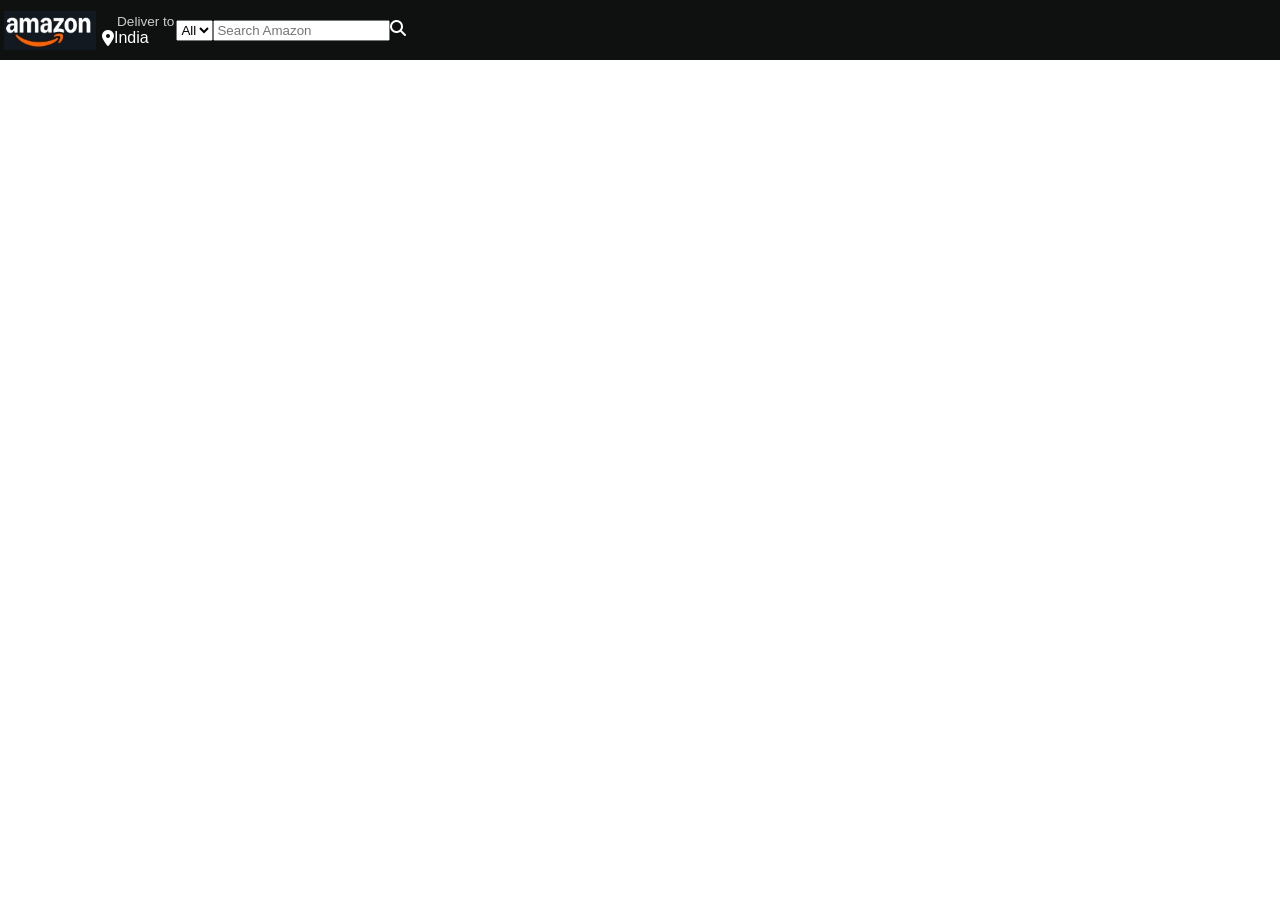
<file: amazonClone/index.html>
<!DOCTYPE html>
<html lang="en">
<head>
    <meta charset="UTF-8">
    <meta name="viewport" content="width=device-width, initial-scale=1.0">
    <title>Amazon</title>
    <link rel="stylesheet" href="https://cdnjs.cloudflare.com/ajax/libs/font-awesome/6.7.2/css/all.min.css">
    <link rel="stylesheet" href="style.css">
</head>
<body>
    <header>
        <div class="navbar">
            <div class="nav-logo border">
                <div class="logo"></div>
            </div>

            <div class="nav-address border">
                <p class="add-first">Deliver to</p>
                <div class="add-icon">
                    <i class="fa-solid fa-location-dot"></i>
                    <p class="add-sec">India</p>
                </div>
            </div>
            <div class="nav-search">
                <select>
                    <option>All</option>
                </select>
                <input placeholder="Search Amazon">
                <div class="searcg-icon">
                    <i class="fa-solid fa-magnifying-glass"></i>
                </div>
            </div>
        </div>
    </header>

</body>
</html>
</file>
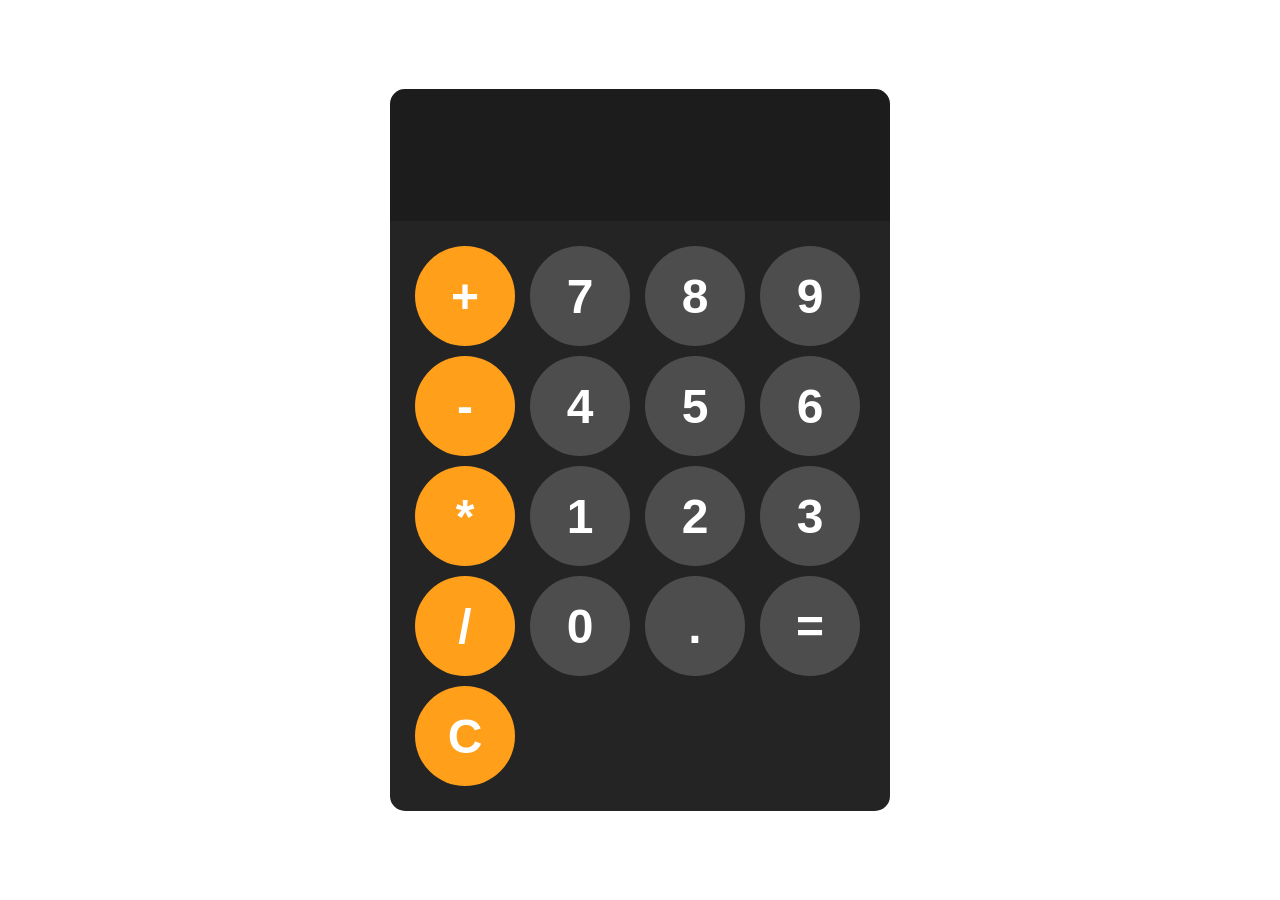
<file: calculator/index.html>
<!DOCTYPE html>
<html lang="en">
<head>
    <meta charset="UTF-8">
    <meta name="viewport" content="width=device-width, initial-scale=1.0">
    <title>Document</title>
    <link rel="stylesheet" href="style.css">
</head>
<body>

    <div id="calculator">
        <input id="display" readonly>
        <div id="keys">
            <button onclick="appendToDisplay('+')" class="operator-btn">+</button>
            <button onclick="appendToDisplay('7')">7</button>
            <button onclick="appendToDisplay('8')">8</button>
            <button onclick="appendToDisplay('9')">9</button>
            <button onclick="appendToDisplay('-')" class="operator-btn">-</button>
            <button onclick="appendToDisplay('4')">4</button>
            <button onclick="appendToDisplay('5')">5</button>
            <button onclick="appendToDisplay('6')">6</button>
            <button onclick="appendToDisplay('*')" class="operator-btn">*</button>
            <button onclick="appendToDisplay('1')">1</button>
            <button onclick="appendToDisplay('2')">2</button>
            <button onclick="appendToDisplay('3')">3</button>
            <button onclick="appendToDisplay('/')" class="operator-btn">/</button>
            <button onclick="appendToDisplay('0')">0</button>
            <button onclick="appendToDisplay('.')">.</button>
            <button onclick="calculate()">=</button>
            <button onclick="clearDisplay()" class="operator-btn">C</button>

        </div>
    </div>
    


    <script src="script.js"></script>
</body>
</html>
</file>
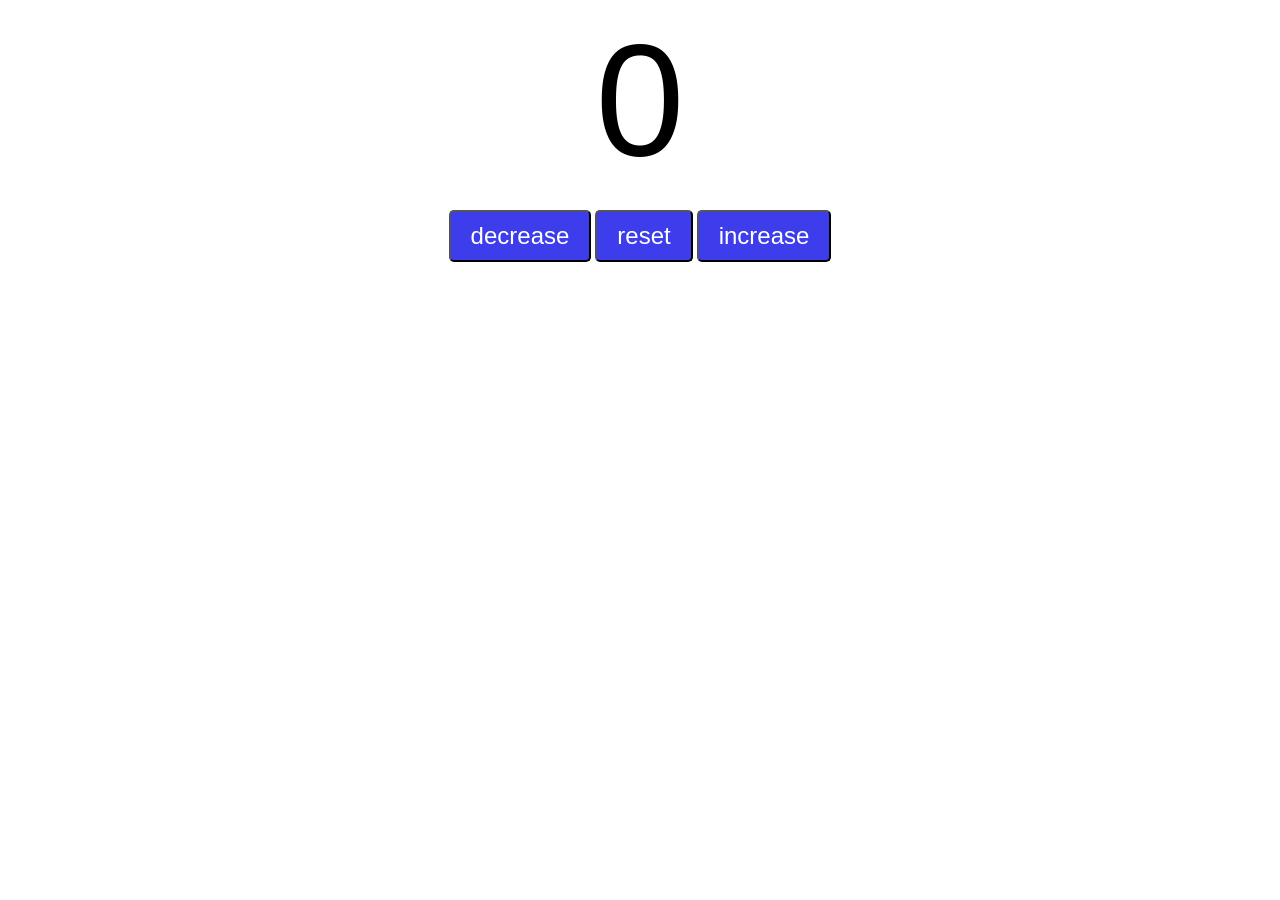
<file: counter/index.html>
<!DOCTYPE html>
<html lang="en">
<head>
    <meta charset="UTF-8">
    <meta name="viewport" content="width=device-width, initial-scale=1.0">
    <title>Document</title>
    <link rel="stylesheet" href="style.css">
</head>
<body>
    <label id="countLabel">0</label><br>
    <div id="btnContainer">
        <button id="decreaseBtn" class="buttons">decrease</button>
        <button id="resetBtn" class="buttons">reset</button>
        <button id="increaseBtn" class="buttons">increase</button>
    </div>
    
    <script src="indeex.js"></script>
</body>
</html>
</file>
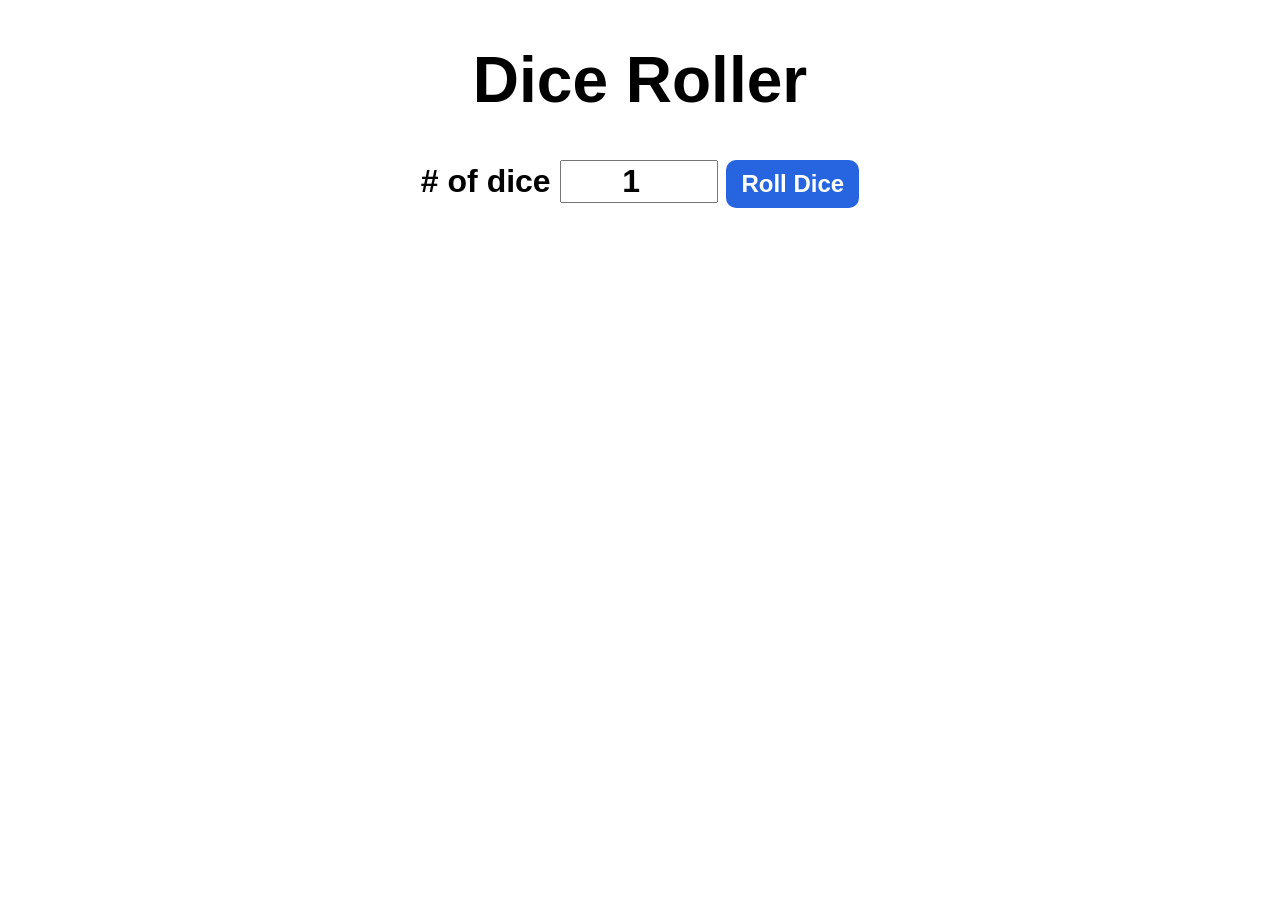
<file: dice_roller/index.html>
<!DOCTYPE html>
<html lang="en">
<head>
    <meta charset="UTF-8">
    <meta name="viewport" content="width=device-width, initial-scale=1.0">
    <title>Document</title>
    <link rel="stylesheet" href="style.css">
</head>
<body>
     
    <div id="container">
        <h1>Dice Roller</h1>
        <label># of dice</label>
        <input type="number" id="numOfDice" value="1" min="1">
        <button onclick="rollDice()">Roll Dice</button>
        <div id="diceResult"></div><br>
        <div id="diceImages"></div>
    </div>

    <script src="script.js"></script>
</body>
</html>
</file>
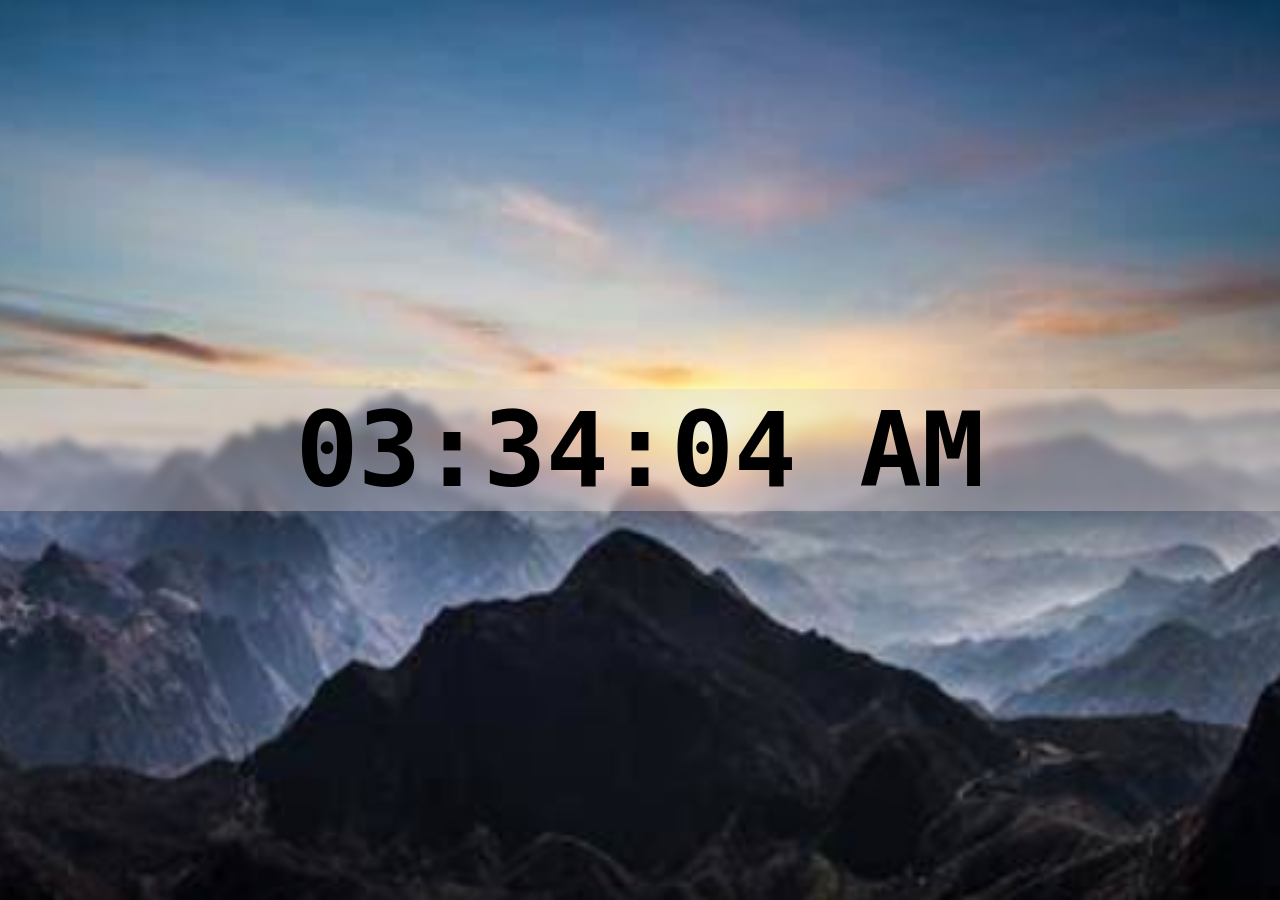
<file: digital_clock/index.html>
<!DOCTYPE html>
<html lang="en">
<head>
    <meta charset="UTF-8">
    <meta name="viewport" content="width=device-width, initial-scale=1.0">
    <title>Document</title>
    <link rel="stylesheet" href="style.css">
</head>
<body>
    <div id="clock-container">
        <div id="clock">00:00:00</div>
    </div>
    

    <script src="script.js"></script>
</body>
</html>
</file>
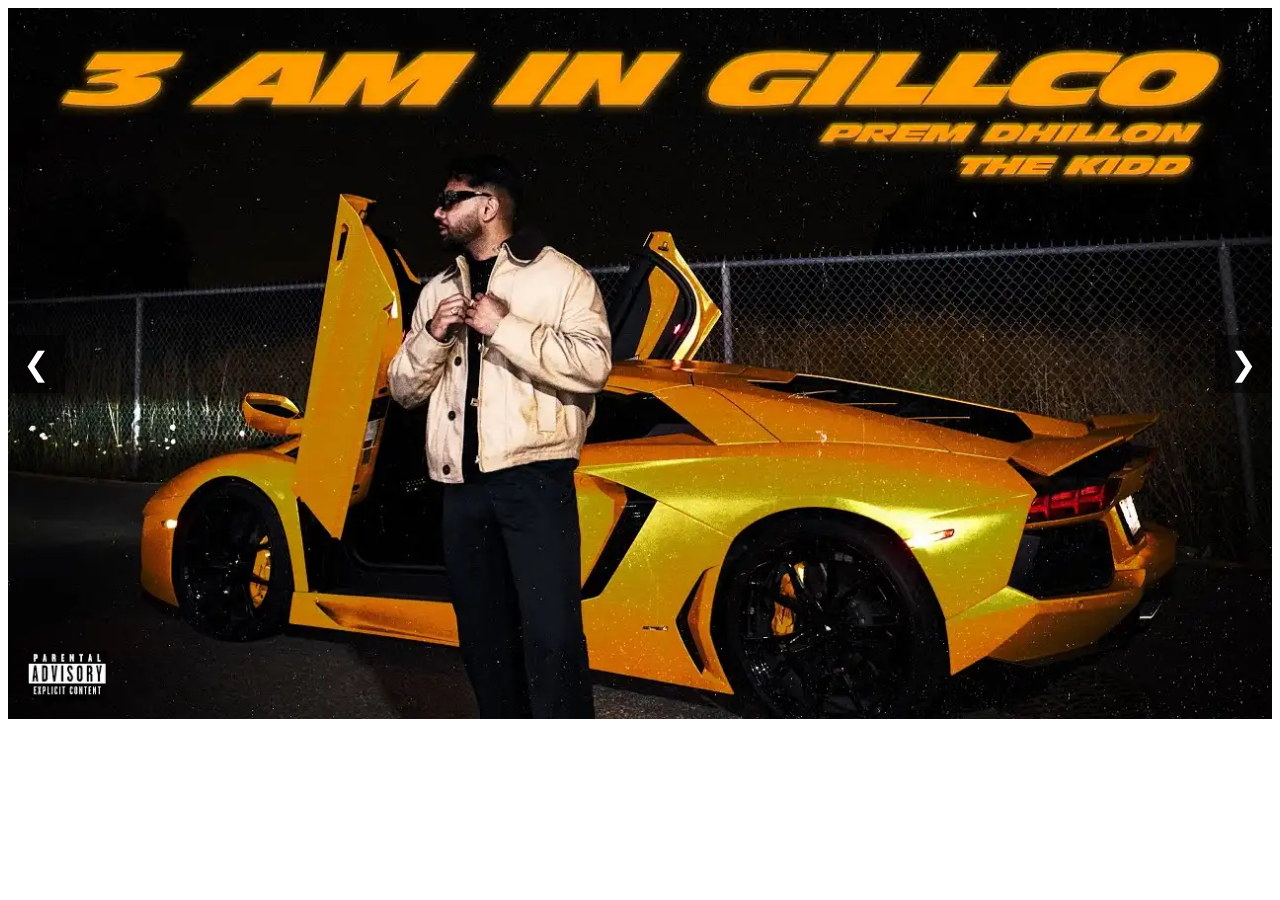
<file: image_slider/index.html>
<!DOCTYPE html>
<html lang="en">
<head>
    <meta charset="UTF-8">
    <meta name="viewport" content="width=device-width, initial-scale=1.0">
    <title>Document</title>
    <link rel="stylesheet" href="style.css">
</head>
<body>
    
    <div class="slider">
        <div class="slides">
            <img class="slide" src="songs/image1.png" alt="3am in Gillco">
            <img class="slide" src="songs/image2.png" alt="Majhail">
            <img class="slide" src="songs/image3.png" alt="Badberry">
            <img class="slide" src="songs/image4.png" alt="Astarr">
        </div>
        <button class="prev" onclick="prevSlide()">&#10094</button>
        <button class="next" onclick="nextSlide()">&#10095</button>
    </div>

    <script src="script.js"></script>
</body>
</html>
</file>
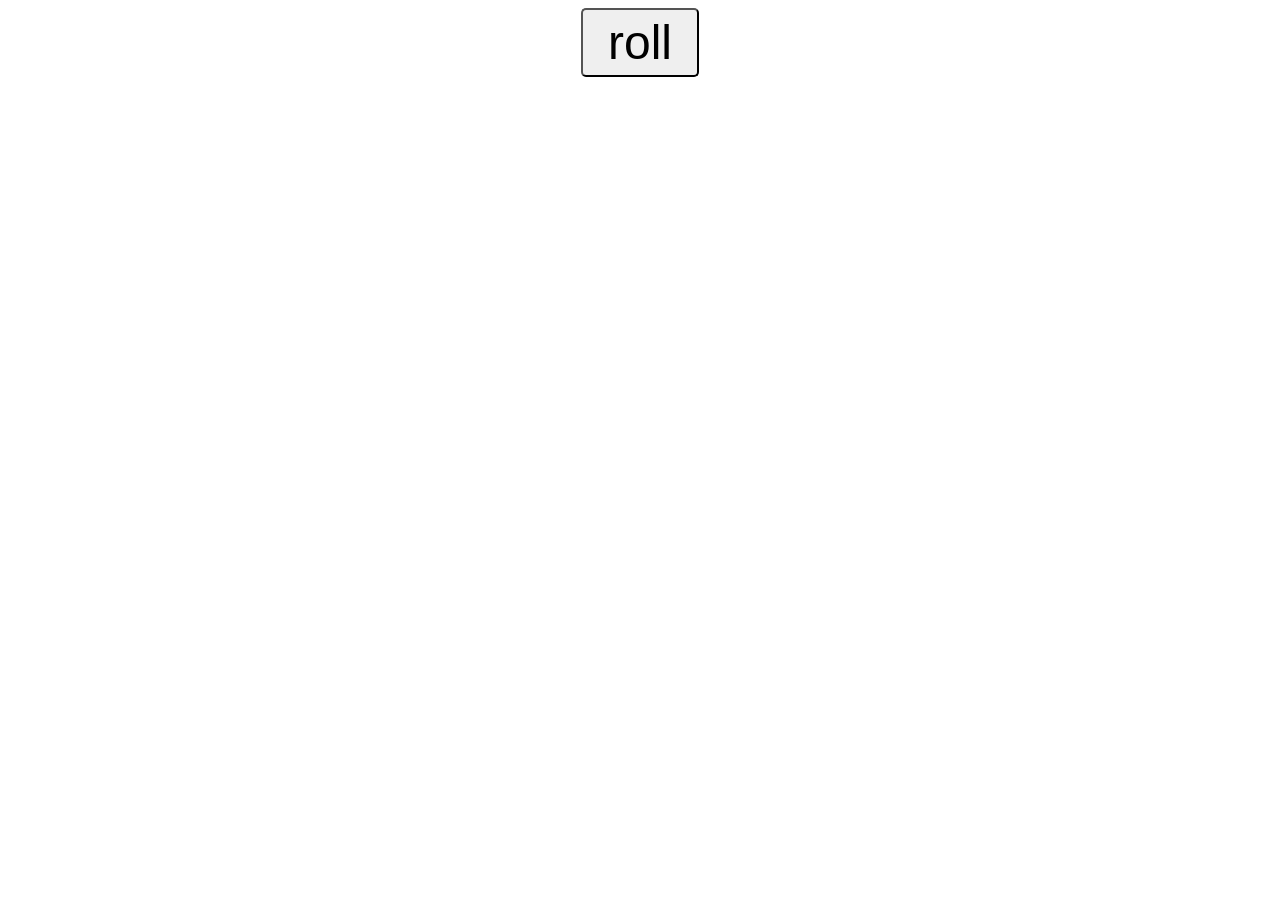
<file: random/index.html>
<!DOCTYPE html>
<html lang="en">
<head>
    <meta charset="UTF-8">
    <meta name="viewport" content="width=device-width, initial-scale=1.0">
    <title>Document</title>
    <link rel="stylesheet" href="style.css">
</head>
<body>
    <button id="myButton">roll</button><br>
    <label id="label1" class="myLabels"></label>
    <label id="label2" class="myLabels"></label>
    <label id="label3" class="myLabels"></label>
    <script src="index.js"></script>
</body>
</html>
</file>
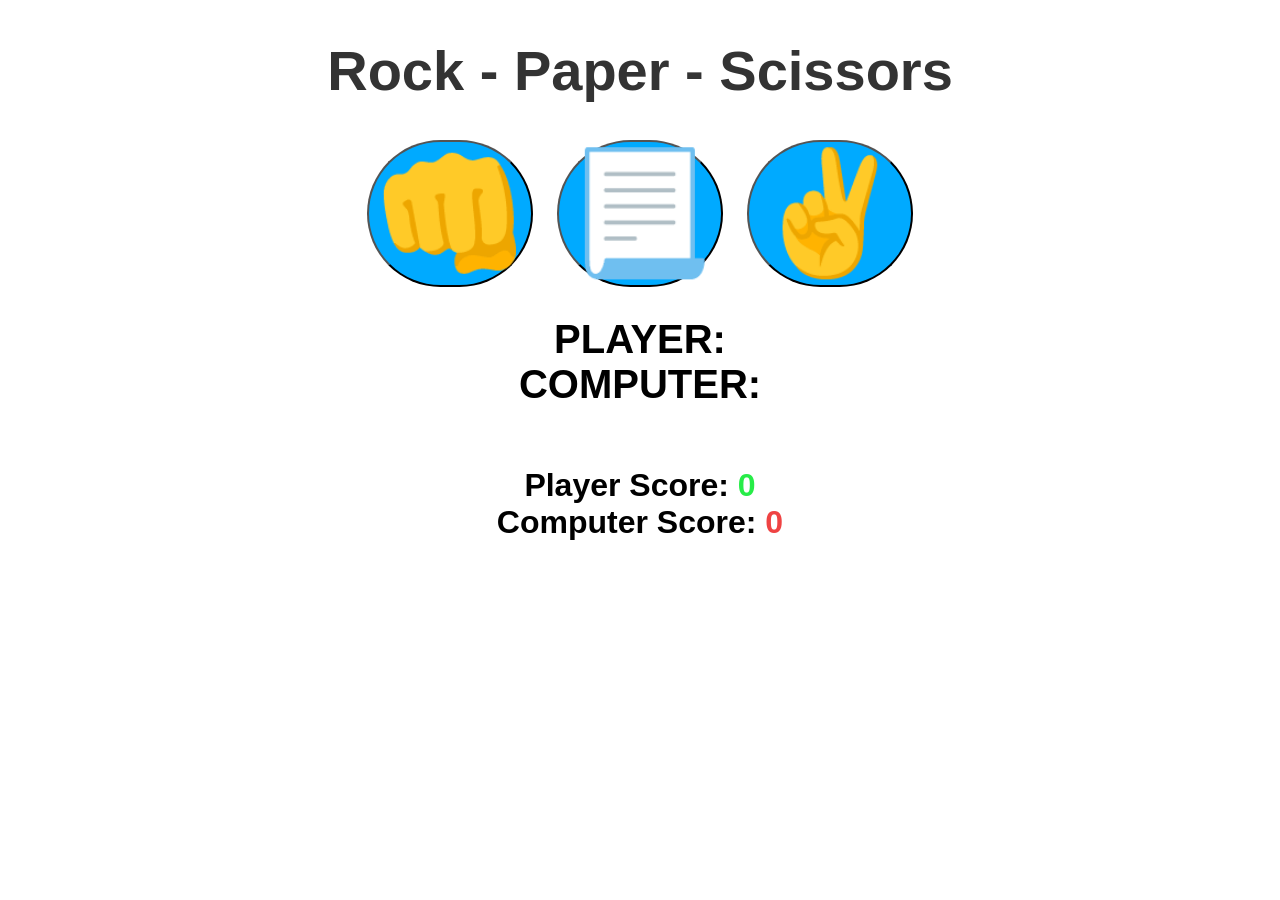
<file: rock_papper_scissors/index.html>
<!DOCTYPE html>
<html lang="en">
<head>
    <meta charset="UTF-8">
    <meta name="viewport" content="width=device-width, initial-scale=1.0">
    <title>Document</title>
    <link rel="stylesheet" href="style.css">
</head>
<body>
    <h1>Rock - Paper - Scissors</h1>

    <div class="choices">
        <button onclick="playGame('rock')">👊</button>
        <button onclick="playGame('paper')">📃</button>
        <button onclick="playGame('scissors')">✌️</button>
    </div>
    
    <div id="playerDisplay">PLAYER: </div>
    <div id="computerDisplay">COMPUTER: </div>
    <div id="resultDisplay"></div>

    <div class="scoreDisplay">Player Score:
        <span id="playerScoreDisplay">0</span>
    </div>

    <div class="scoreDisplay">Computer Score:
        <span id="computerScoreDisplay">0</span>
    </div>

    <script src="script.js"></script>
</body>
</html>
</file>
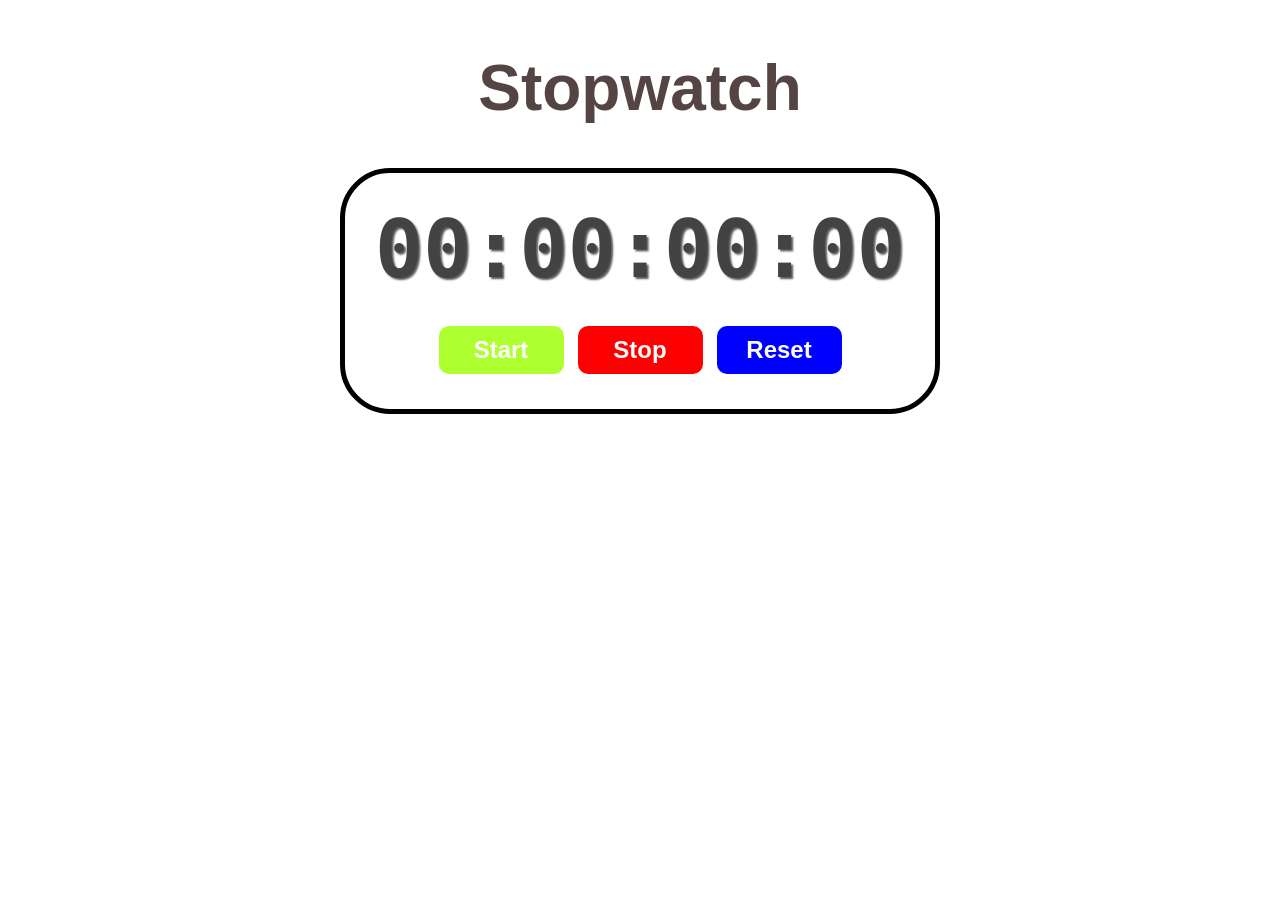
<file: stop_clock/index.html>
<!DOCTYPE html>
<html lang="en">
<head>
    <meta charset="UTF-8">
    <meta name="viewport" content="width=device-width, initial-scale=1.0">
    <title>Document</title>
    <link rel="stylesheet" href="style.css">
</head>
<body>
    
    <h1 id="myH1">Stopwatch</h1>
    <div id="container">
        <div id="display">
            00:00:00:00
        </div>
        <div id="controls">
            <button id="startBtn" onclick="start()">Start</button>
            <button id="stopBtn" onclick="stop()">Stop</button>
            <button id="resetBtn" onclick="reset()">Reset</button>
        </div>
    </div>

    <script src="script.js"></script>
</body>
</html>
</file>
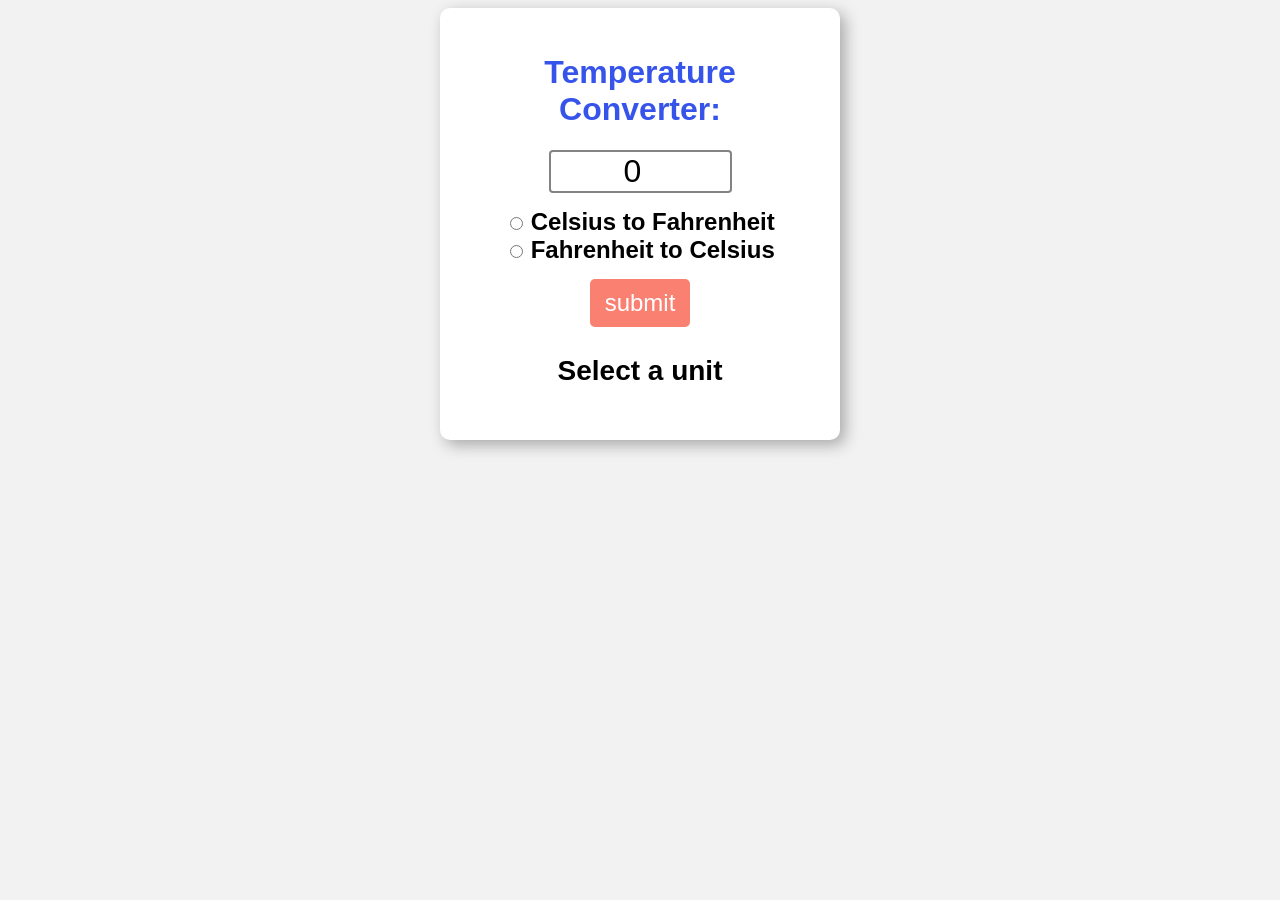
<file: temp_convert/index.html>
<!DOCTYPE html>
<html lang="en">
<head>
    <meta charset="UTF-8">
    <meta name="viewport" content="width=device-width, initial-scale=1.0">
    <title>Document</title>
    <link rel="stylesheet" href="style.css">
</head>
<body>

    <form>
        <h1>Temperature Converter: </h1>
        <input type="number" id="textBox" value="0"><br>

        <input type="radio" id="toFahrenheit" name="unit">
        <label for="toFahrenheit">Celsius to Fahrenheit</label><br>

        <input type="radio" id="toCelsius" name="unit">
        <label for="toCelsius">Fahrenheit to Celsius</label><br>

        <button type="button" onclick="convert()">submit</button>
        <p id="result">Select a unit</p>
    </form>


    <script src="script.js"></script>
</body>
</html>
</file>
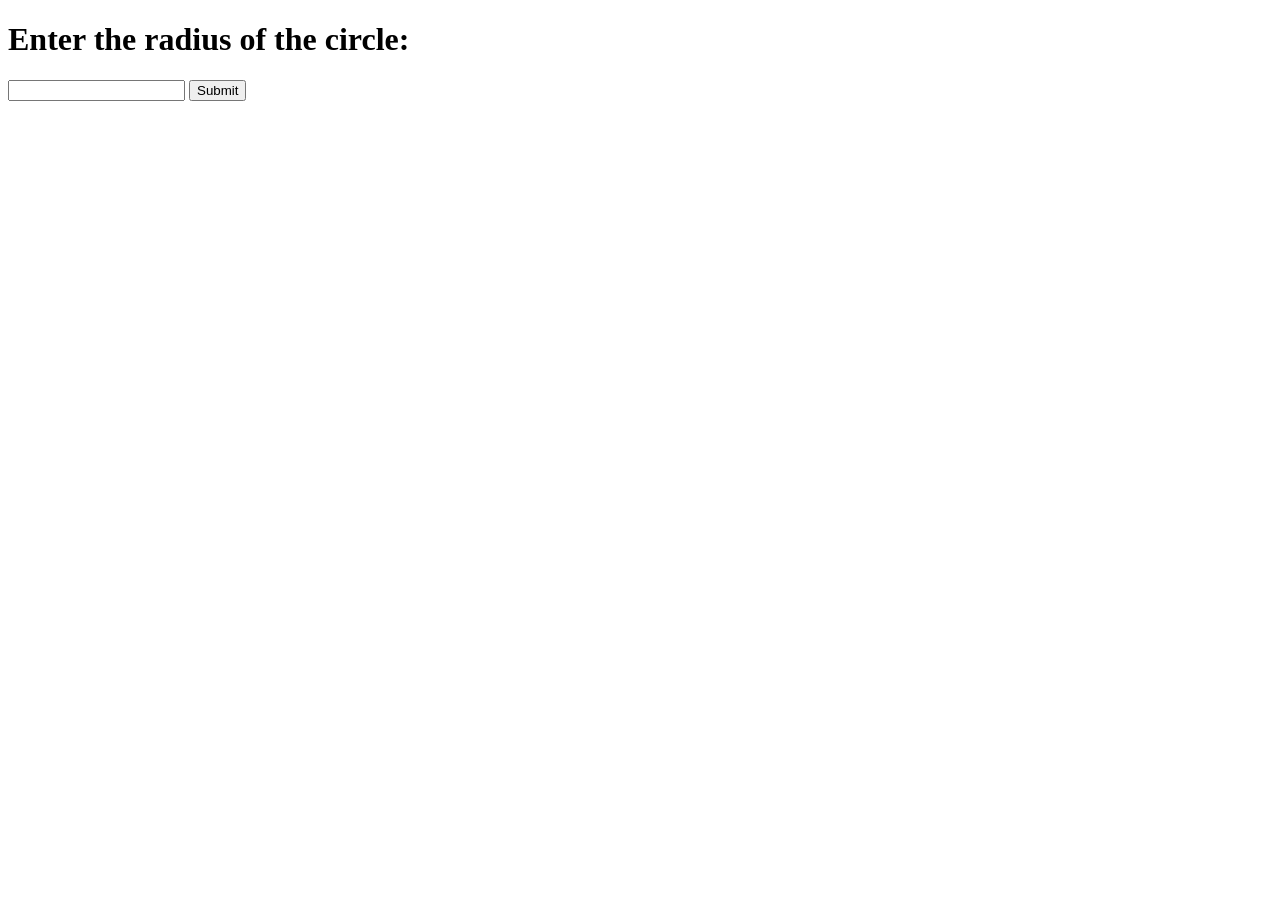
<file: website/index.html>
<!DOCTYPE html>
<html lang="en">
<head>
    <meta charset="UTF-8">
    <meta name="viewport" content="width=device-width, initial-scale=1.0">
    <title>My website</title>
</head>
<body>
    <h1 id="myH1">Enter the radius of the circle:</h1>
    <input type="text" id="myText">
    <button id="mySubmit">Submit</button>
    <h3 id="myH3"></h3>
    <script src="index.js"></script>
    
</body>
</html>
</file>
<file: amazonClone/style.css>
* {
    margin: 0;
    box-sizing: border-box;
    font-family: Arial;
}

.navbar {
    height: 60px;
    background-color: #0f1111;
    color: white;
    display: flex;
    align-items: center;
}

.nav-logo {
    height: 50px;
    width: 100px;
    padding: 2px;                   
}

.logo {
    background-image: url("Amazon_logo.jpeg");
    background-size: contain;
    background-repeat: no-repeat;
    background-position: center;
    height: 100%;                   
    width: 100%;
}

.border {
    border: 2px solid transparent;
    border-radius: 3px;
}

.border:hover {
    border: 2px solid white;
}

/*box 2*/
.add-first {
    color: #CCCCCC;
    font-size: 0.85rem;
    margin-left: 15px;
}

.add-second {
    font-size: 1rem;
    margin-left: 3px;
}

.add-icon {
    display: flex;
    align-items: center;
}
.nav-search {
    display: flex;

}
</file>
<file: calculator/style.css>
body{
    margin:0;
    display:flex;
    justify-content:center;
    align-items:center;
    height:100vh;
    background-color:rgba(255, 255, 255, 0.95);
}

#calculator{
    font-family:Arial, Helvetica, sans-serif;
    background-color:rgba(0, 0, 0, 0.859);
    border-radius:15px;
    max-width:500px;
    overflow:hidden;
}

#display{
    width:100%;
    padding:20px;
    font-size:5rem;
    text-align:left;
    border:none;
    background-color:rgba(0, 0, 0, 0.215);
    color:white;
}

#keys{
    display:grid;
    grid-template-columns:repeat(4,1fr);
    gap:10px;
    padding:25px;
}

button{
    width:100px;
    height:100px;
    border-radius:50px;
    border:none;
    background-color:hsl(0, 0%, 30%);
    color:white;
    font-size:3rem;
    font-weight:bold;
    cursor:pointer;
}

button:hover{
    background-color:hsl(0, 0%, 40%);
}

button:active{
    background-color:hsl(0, 0%, 50%);
}
.operator-btn{
    background-color:hsl(35, 100%, 55%) ;
}
.operator-btn:hover{
    background-color:hsl(35, 100%, 65%) ;
}
.operator-btn:active{
    background-color:hsl(35, 100%, 75%) ;
}
</file>
<file: counter/style.css>
#countLabel{
    display:block;
    text-align:center;
    font-size:10em;
    font-family:Helvetica;
}
#btnContainer{
    text-align:center;
}
.buttons{
    padding:10px 20px;
    font-size: 1.5em;
    color:white;
    background-color:rgb(61, 61, 236);
    border-radius: 5px;
    cursor:pointer;
    transition: background-color 0.25s;
}
.buttons:hover{
    background-color:rgb(68, 96, 180);
}
</file>
<file: dice_roller/style.css>
#container{
   font-family: Arial, sans-serif;
   text-align: center;
   font-size: 2rem;
   font-weight: bold;
}
button{
    font-size: 1.5rem;
    padding: 10px 15px;
    border-radius:10px;
    border: none;
    background-color: rgb(39, 101, 224);
    color: white;
    font-weight: bold;
    cursor: pointer;
}
button:hover{
    background-color: rgb(97, 137, 218);
}
button:active{
    background-color: rgb(140, 166, 217);
}
input{
    font-size:2rem;
    width:150px;
    text-align:center;
    font-weight:bold;
}
#diceResult{
    margin:25px;
}
#diceImages{
    width:150px;
    margin:5px;
}
</file>
<file: digital_clock/style.css>
body{
    background-image:url(image.png);
    background-position: center;
    background-repeat: no-repeat;
    background-size: cover;
    background-attachment: fixed;
    margin:0;
}
#clock-container{
    display:flex;
    justify-content:center;
    align-items:center;
    height:100vh;
}
#clock{
    font-family: monospace;
    font-size:6.5rem;
    font-weight:bold;
    text-align:center;
    backdrop-filter:blur(5px);
    background-color: rgba(219, 204, 204, 0.36);
    width:100%;
}
</file>
<file: image_slider/style.css>
.slider{
    position:relative;
    width:100%;
    margin:auto;
    overflow:hidden;
}
.slider img{
    width:100%;
    display:none;
}
img.displaySlide{
    display:block;
    animation-name:fade;
    animation-duration: 1.5s;
}
.slider button{
    position:absolute;
    top:50%;
    transform:translateY(-50%);
    font-size: 2rem;
    padding:10px 15px;
    background-color: hsl(0,0%,0%,0.5);
    color:white;
    border:none;
    cursor:pointer;
}
.prev{
    left:0;
}
.next{
    right:0;
}
@keyframes fade {
    from{opacity:.5}
    to {opacity: 1}
}
</file>
<file: random/style.css>
body{
    font-family:Verdana;
    text-align:center;
}
#myButton{
    font-size:3em;
    padding:5px 25px;
    border-radius:5px;
}
.myLabels{
    font-size:3em;
    
}
</file>
<file: rock_papper_scissors/style.css>
body{
    font-family:Arial, Helvetica, sans-serif;
    font-weight:bold;
    margin:0;
    display:flex;
    flex-direction:column;
    align-items: center;
}
h1{
    font-size:3.5rem;
    color:hsl(0,0%,20%);
}
.choices{
    margin-bottom:30px;
}
.choices button{
    font-size:7.5rem;
    min-width:160px;
    margin:0 10px;
    border-radius:250px;
    background-color: hsl(200,100%,50%);
    cursor:pointer;
    transition:background-color 0.5s ease;
}
.choices button:hover{
    background-color:hsl(200,100%,70%);
}
#playerDisplay, #computerDisplay{
    font-size:2.5rem;
}
#resultDisplay{
    font-size:5rem;
    margin:30px 0;
}
.scoreDisplay{
    font-size:2rem;
}
.greenText,#playerScoreDisplay{
    color:hsl(130,84%,54%);
}
.redText,#computerScoreDisplay{
    color:hsl(0,84%,60%);
}
</file>
<file: stop_clock/style.css>
body{
    display:flex;
    flex-direction:column;
    align-items: center;
    background-color: rgba(255, 255, 255, 0.79);

}
#myH1{
    font-size:4rem;
    font-family: Arial,sans-serif;
    color:rgba(26, 4, 4, 0.745);
}
#container{
    display:flex;
    flex-direction: column;
    align-items: center;
    padding:30px;
    border:5px solid;
    border-radius:50px;
    background-color: white;
}
#display{
    font-size: 5rem;
    font-family:monospace ;
    font-weight: bold;
    color:rgb(69, 66, 66);
    text-shadow:2px 2px 2px rgba(0, 0, 0, 0.651);
    margin-bottom:25px ;
}
#controls button{
    font-size:1.5rem;
    font-weight:bold;
    padding:10px 20px;
    margin:5px;
    min-width:125px;
    border: none;
    border-radius:10px;
    cursor:pointer;
    color:white;
    transition:background-color 0.5s ease;
}
#startBtn{
    background-color: greenyellow;
}
#startBtn:hover{
    background-color: rgba(172, 255, 47, 0.536);
}
#stopBtn{
    background-color: red;
}
#stopBtn:hover{
    background-color: rgba(255, 0, 0, 0.641);
}
#resetBtn{
    background-color: blue;
}
#resetBtn:hover{
    background-color:rgba(0, 0, 255, 0.53);
}
</file>
<file: temp_convert/style.css>
body{
    font-family:Arial,sans-serif;
    background-color:hsl(0,0%,95%);
}
h1{
    color:rgb(54, 84, 233);
}
form{
    background-color:white;
    text-align:center;
    max-width:350px;
    margin:auto;
    padding:25px;
    border-radius:10px;
    box-shadow:5px 5px 15px rgba(44, 40, 40, 0.364);
}

#textBox{
    width:50%;
    text-align:center;
    font-size:2em;
    border: 2px solid rgba(0, 0, 0, 0.485);
    border-radius:4px;
    margin-bottom:15px;
}

label{
    font-size:1.5em;
    font-weight:bold;
}

button{
    margin-top: 15px;
    background-color:salmon;
    color:white;
    font-size:1.5em;
    border:none;
    border-radius:5px;
    padding:10px 15px;
    cursor:pointer;
}

button:hover{
    background-color:rgba(255, 99, 71, 0.675);
}

#result{
    font-size:1.75em;
    font-weight:bold;
}
</file>
